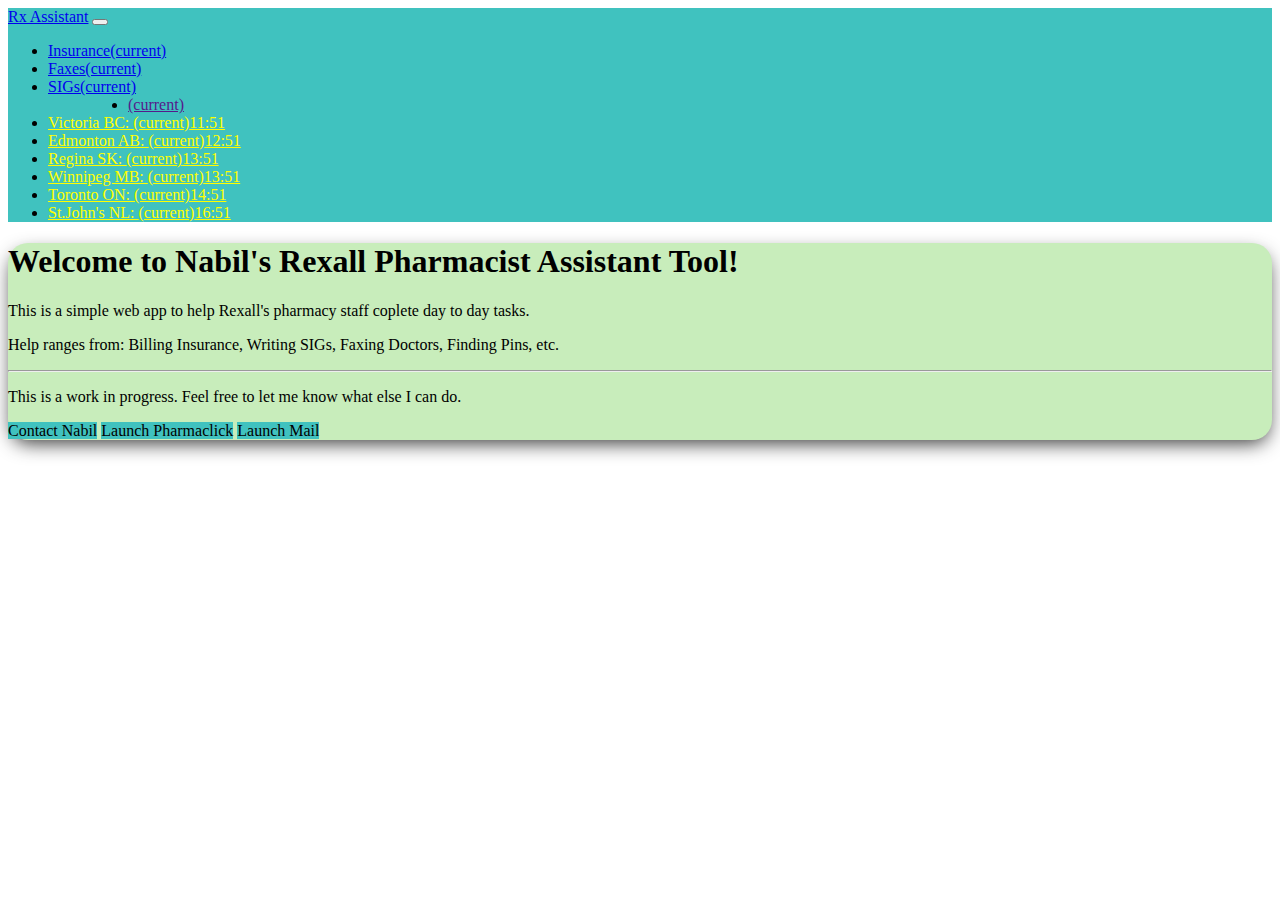
<file: index.html>
<!DOCTYPE html>
<html>
<head>
  <title>Rx Assitant Tool</title>


	<!-- Boostrap Styles -->
<link rel="stylesheet" href="https://cdn.jsdelivr.net/npm/bootstrap@4.6.2/dist/css/bootstrap.min.css" integrity="sha384-xOolHFLEh07PJGoPkLv1IbcEPTNtaed2xpHsD9ESMhqIYd0nLMwNLD69Npy4HI+N" crossorigin="anonymous">

<!-- Personal Styles -->
<link rel="stylesheet" type="text/css" href="index.css">

</head>
<body>


<!-- Navbar -->
<nav class="navbar navbar-expand-lg navbar-dark RexallGreenLight1">
  <a class="navbar-brand" href="index.html">Rx Assistant</a>
  <button class="navbar-toggler" type="button" data-toggle="collapse" data-target="#navbarNavDropdown" arSia-controls="navbarNavDropdown" aria-expanded="false" aria-label="Toggle navigation">
    <span class="navbar-toggler-icon"></span>
  </button>
  <div class="collapse navbar-collapse" id="navbarNavDropdown">
    <ul class="navbar-nav">
      <li class="nav-item active">
        <a class="nav-link" href="InsuranceHelp.html">Insurance<span class="sr-only">(current)</span></a>
      </li>
      <li class="nav-item active">
        <a class="nav-link" href="FaxHelp.html">Faxes<span class="sr-only">(current)</span></a>
      </li>
      </li>
      <li class="nav-item active">
        <a class="nav-link" href="SigHelp.html">SIGs<span class="sr-only">(current)</span></a>
      </li>
      <li class="nav-item active" style="margin-left: 80px;">
        <a class="nav-link" href=""><span class="sr-only">(current)</span></a>
      </li>
      <li class="nav-item">
        <a class="nav-link disabled" id="BCTime" href="">Victoria BC: <span class="sr-only">(current)</span></a>
      </li>
      <li class="nav-item">
        <a class="nav-link disabled" id="ABTime" href="">Edmonton AB: <span class="sr-only">(current)</span></a>
      </li>
      <li class="nav-item">
        <a class="nav-link disabled" id="SKTime" href="">Regina SK: <span class="sr-only">(current)</span></a>
      </li>
      <li class="nav-item">
        <a class="nav-link disabled" id="MBTime" href="">Winnipeg MB:   <span class="sr-only">(current)</span></a>
      </li>
      <li class="nav-item">
        <a class="nav-link disabled" id="ONTime" href="">Toronto ON:   <span class="sr-only">(current)</span></a>
      </li>
      <li class="nav-item">
        <a class="nav-link disabled" id="NLTime" href="">St.John's NL:   <span class="sr-only">(current)</span></a>
      </li>
    </ul>
  </div>
</nav>


<!-- Welcome Content-->
<div class="container mt-5">

<!-- Jumbotron -->
  <div class="jumbotron RexallGreenLight2">
    <h1 class="display-4">Welcome to Nabil's Rexall Pharmacist Assistant Tool!</h1>
    <p class="lead">This is a simple web app to help Rexall's pharmacy staff coplete day to day tasks.</p>
    <p class="lead">Help ranges from: Billing Insurance, Writing  SIGs, Faxing Doctors, Finding Pins, etc.</p>
    <hr class="my-4">
    <p>This is a work in progress. Feel free to let me know what else I can do.</p>
    <a class="btn btn-primary btn-lg RexallGreenLight1" role="button" onclick="contactNabil()">Contact Nabil</a>
    <a class="btn btn-primary btn-lg RexallGreenLight1" role="button" onclick="launchPharmaclick()">Launch Pharmaclick</a>
    <a class="btn btn-primary btn-lg RexallGreenLight1" role="button" onclick="launchMail()">Launch Mail</a>

  </div>


</div>

  


<!-- Footer -->



	<!-- Boostrap Scripts -->
<script src="https://cdn.jsdelivr.net/npm/jquery@3.5.1/dist/jquery.slim.min.js" integrity="sha384-DfXdz2htPH0lsSSs5nCTpuj/zy4C+OGpamoFVy38MVBnE+IbbVYUew+OrCXaRkfj" crossorigin="anonymous"></script>
<script src="https://cdn.jsdelivr.net/npm/popper.js@1.16.1/dist/umd/popper.min.js" integrity="sha384-9/reFTGAW83EW2RDu2S0VKaIzap3H66lZH81PoYlFhbGU+6BZp6G7niu735Sk7lN" crossorigin="anonymous"></script>
<script src="https://cdn.jsdelivr.net/npm/bootstrap@4.6.2/dist/js/bootstrap.min.js" integrity="sha384-+sLIOodYLS7CIrQpBjl+C7nPvqq+FbNUBDunl/OZv93DB7Ln/533i8e/mZXLi/P+" crossorigin="anonymous"></script>


<!-- Native JS Script -->
<script type="text/javascript" src="index.js"></script>


</body>
</html>
</file>
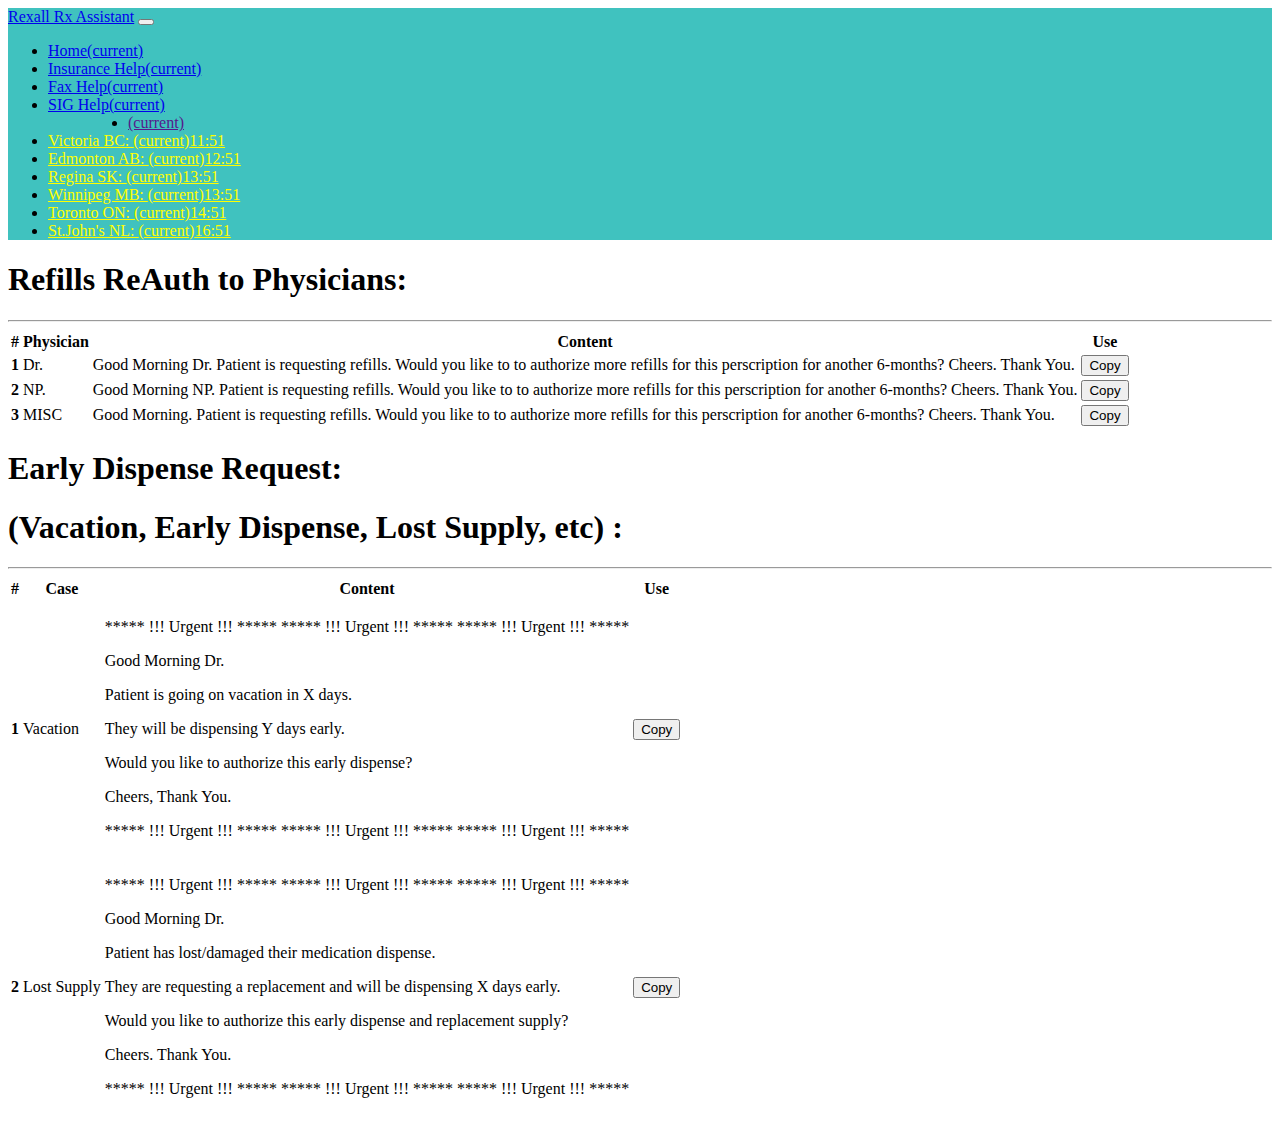
<file: FaxHelp.html>
<!DOCTYPE html>
<html>
<head>
	<title>Rexall Rx Assitant Tool</title>


  <!-- Boostrap Styles -->
<link rel="stylesheet" href="https://cdn.jsdelivr.net/npm/bootstrap@4.6.2/dist/css/bootstrap.min.css" integrity="sha384-xOolHFLEh07PJGoPkLv1IbcEPTNtaed2xpHsD9ESMhqIYd0nLMwNLD69Npy4HI+N" crossorigin="anonymous">

<!-- Personal Styles -->
<link rel="stylesheet" type="text/css" href="index.css">


</head>
<body>
<!-- Navbar -->
<nav class="navbar navbar-expand-lg navbar-dark RexallGreenLight1">
  <a class="navbar-brand" href="#">Rexall Rx Assistant</a>
  <button class="navbar-toggler" type="button" data-toggle="collapse" data-target="#navbarNavDropdown" arSia-controls="navbarNavDropdown" aria-expanded="false" aria-label="Toggle navigation">
    <span class="navbar-toggler-icon"></span>
  </button>
  <div class="collapse navbar-collapse" id="navbarNavDropdown">
    <ul class="navbar-nav">
      <li class="nav-item active">
        <a class="nav-link" href="index.html">Home<span class="sr-only">(current)</span></a>
      </li>
      <li class="nav-item active">
        <a class="nav-link" href="InsuranceHelp.html">Insurance Help<span class="sr-only">(current)</span></a>
      </li>
      <li class="nav-item active">
        <a class="nav-link" href="FaxHelp.html">Fax Help<span class="sr-only">(current)</span></a>
      </li>
      </li>
      <li class="nav-item active">
        <a class="nav-link" href="SigHelp.html">SIG Help<span class="sr-only">(current)</span></a>
      </li>
      <li class="nav-item active" style="margin-left: 80px;">
        <a class="nav-link" href=""><span class="sr-only">(current)</span></a>
      </li>
      <li class="nav-item">
        <a class="nav-link disabled" id="BCTime" href="">Victoria BC: <span class="sr-only">(current)</span></a>
      </li>
      <li class="nav-item">
        <a class="nav-link disabled" id="ABTime" href="">Edmonton AB: <span class="sr-only">(current)</span></a>
      </li>
      <li class="nav-item">
        <a class="nav-link disabled" id="SKTime" href="">Regina SK: <span class="sr-only">(current)</span></a>
      </li>
      <li class="nav-item">
        <a class="nav-link disabled" id="MBTime" href="">Winnipeg MB:   <span class="sr-only">(current)</span></a>
      </li>
      <li class="nav-item">
        <a class="nav-link disabled" id="ONTime" href="">Toronto ON:   <span class="sr-only">(current)</span></a>
      </li>
      <li class="nav-item">
        <a class="nav-link disabled" id="NLTime" href="">St.John's NL:   <span class="sr-only">(current)</span></a>
      </li>
    </ul>
  </div>
</nav>

  <!--Copy Output-->
  <div class="copyStatus1" id="copyStatus1">
  </div>


<div class="container m-5">
    
  <h1>Refills ReAuth to Physicians:</h1>
  <hr>

  <table class="table">
    <thead>
      <tr>
        <th scope="col">#</th>
        <th scope="col">Physician</th>
        <th scope="col">Content</th>
        <th scope="col">Use</th>
      </tr>
    </thead>
    <tbody>
      <tr>
        <th scope="row">1</th>
        <td>Dr.</td>
        <td>Good Morning Dr. Patient is requesting refills. Would you like to to authorize more refills for this perscription for another 6-months? Cheers. Thank You.</td>
        <td>
          <button type="button" class="btn btn-success" onclick="reAuthCopy(1)">Copy</button>
        </td>
      </tr>
      <tr>
        <th scope="row">2</th>
        <td>NP.</td>
        <td>Good Morning NP. Patient is requesting refills. Would you like to to authorize more refills for this perscription for another 6-months? Cheers. Thank You.</td>
        <td>
          <button type="button" class="btn btn-success" onclick="reAuthCopy(2)">Copy</button>
        </td>
      </tr>
      <tr>
        <th scope="row">3</th>
        <td>MISC</td>
        <td>Good Morning. Patient is requesting refills. Would you like to to authorize more refills for this perscription for another 6-months? Cheers. Thank You.</td>
        <td>
          <button type="button" class="btn btn-success" onclick="reAuthCopy(3)">Copy</button>
        </td>
      </tr>
    </tbody>
  </table>

  <h1>Early Dispense Request:</h1>
  <h1>(Vacation, Early Dispense, Lost Supply, etc) :</h1>
  <hr>

  <table class="table">
    <thead>
      <tr>
        <th scope="col">#</th>
        <th scope="col">Case</th>
        <th scope="col">Content</th>
        <th scope="col">Use</th>
      </tr>
    </thead>
    <tbody>
      <tr>  
        <th scope="row">1</th>
        <td>Vacation</td>
        <td>
          <p>***** !!! Urgent !!! ***** ***** !!! Urgent !!! ***** ***** !!! Urgent !!! *****</p>
          <p>Good Morning Dr. </p>
          <p>Patient is going on vacation in X days.</p>
          <p>They will be dispensing Y days early.</p>
          <p>Would you like to authorize this early dispense? </p>
          <p> Cheers, Thank You.</p>
          <p>***** !!! Urgent !!! ***** ***** !!! Urgent !!! ***** ***** !!! Urgent !!! *****</p>
        </td>
        <td>
          <button type="button" class="btn btn-success" onclick="reAuthCopy(4)">Copy</button>
        </td>
      </tr>
      <tr>
        <th scope="row">2</th>
        <td>Lost Supply</td>
        <td>
          <p>***** !!! Urgent !!! ***** ***** !!! Urgent !!! ***** ***** !!! Urgent !!! *****</p>
          <p>Good Morning Dr. </p>
          <p>Patient has lost/damaged their medication dispense. </p>
          <p>They are requesting a replacement and will be dispensing X days early.</p>
          <p>Would you like to authorize this early dispense and replacement supply?</p>
          <p> Cheers. Thank You.</p>
          <p>***** !!! Urgent !!! ***** ***** !!! Urgent !!! ***** ***** !!! Urgent !!! *****</p>
        </td>
        <td>
          <button type="button" class="btn btn-success" onclick="reAuthCopy(5)">Copy</button>
        </td>
      </tr>
    </tbody>
  </table>

</div>










	<!-- Boostrap Scripts -->
<script src="https://cdn.jsdelivr.net/npm/jquery@3.5.1/dist/jquery.slim.min.js" integrity="sha384-DfXdz2htPH0lsSSs5nCTpuj/zy4C+OGpamoFVy38MVBnE+IbbVYUew+OrCXaRkfj" crossorigin="anonymous"></script>
<script src="https://cdn.jsdelivr.net/npm/popper.js@1.16.1/dist/umd/popper.min.js" integrity="sha384-9/reFTGAW83EW2RDu2S0VKaIzap3H66lZH81PoYlFhbGU+6BZp6G7niu735Sk7lN" crossorigin="anonymous"></script>
<script src="https://cdn.jsdelivr.net/npm/bootstrap@4.6.2/dist/js/bootstrap.min.js" integrity="sha384-+sLIOodYLS7CIrQpBjl+C7nPvqq+FbNUBDunl/OZv93DB7Ln/533i8e/mZXLi/P+" crossorigin="anonymous"></script>


<!-- Native JS Script -->
<script type="text/javascript" src="index.js"></script>

</body>
</html>
</file>
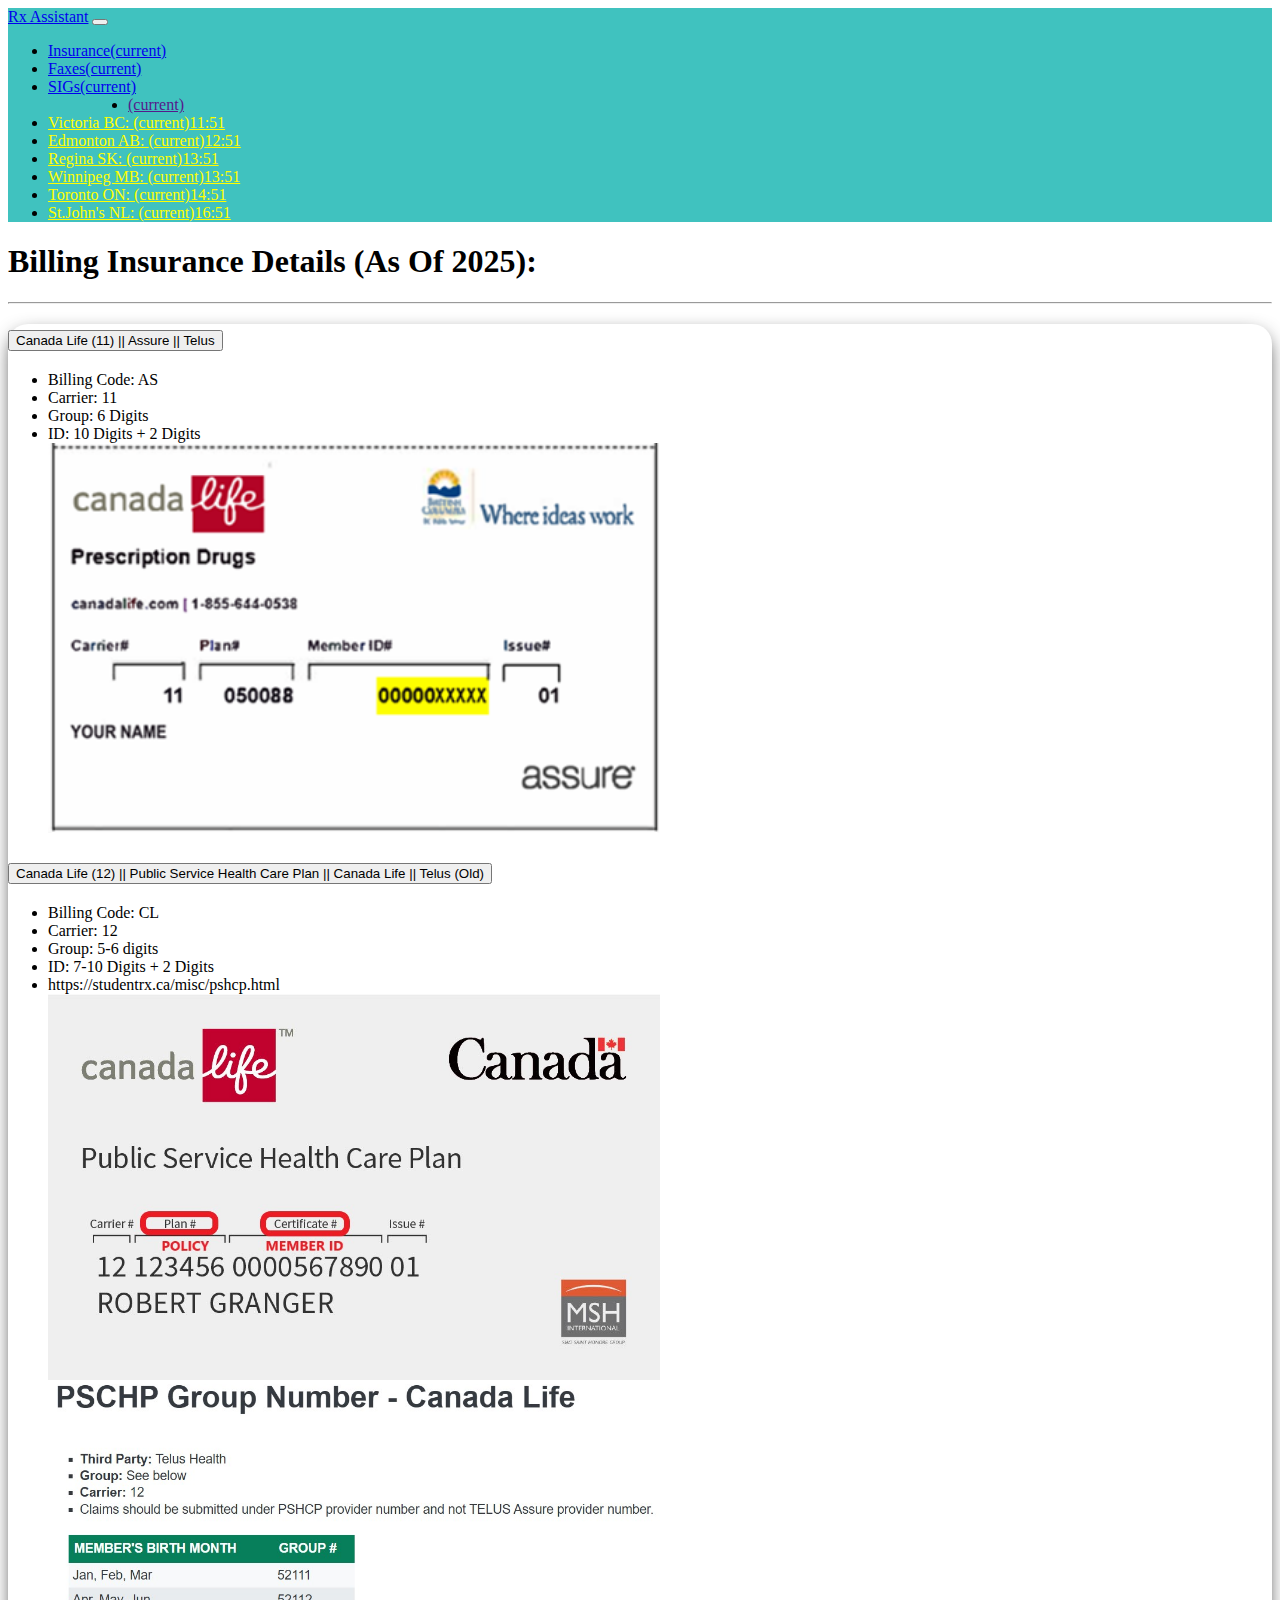
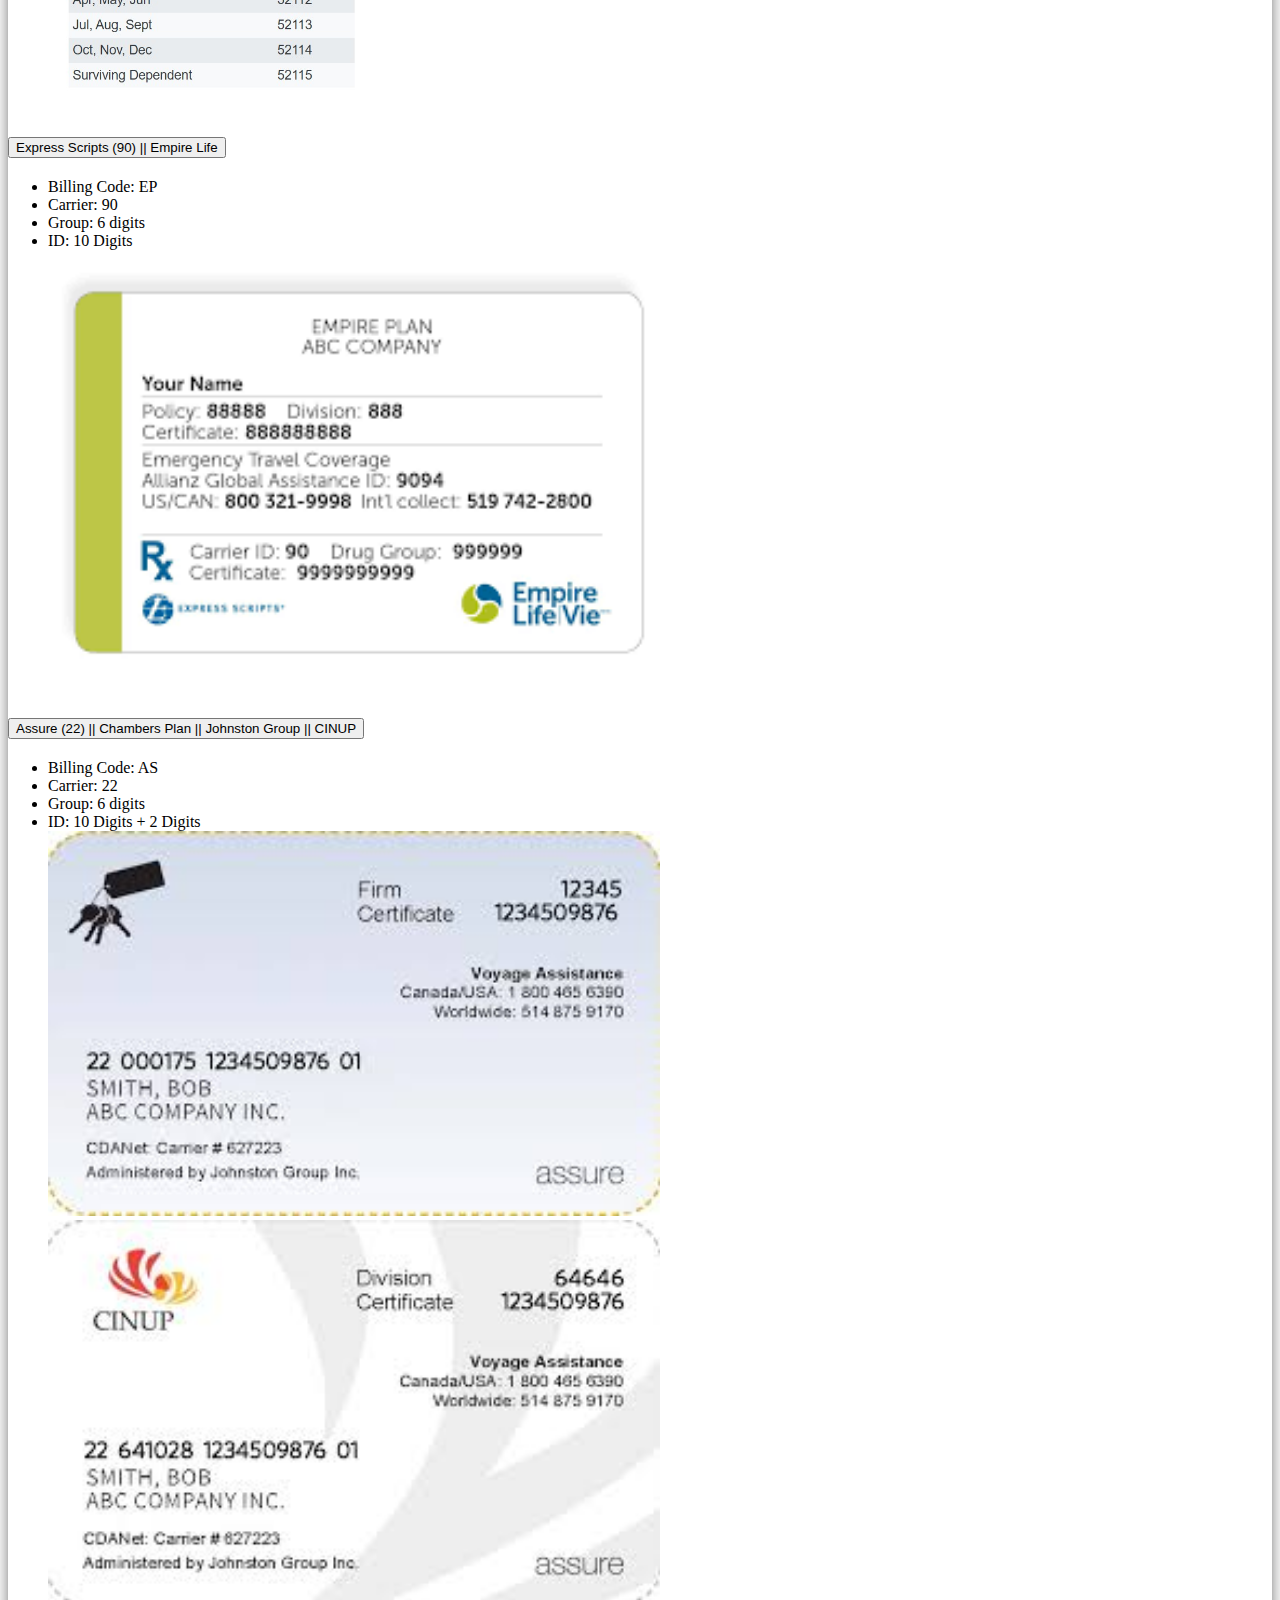
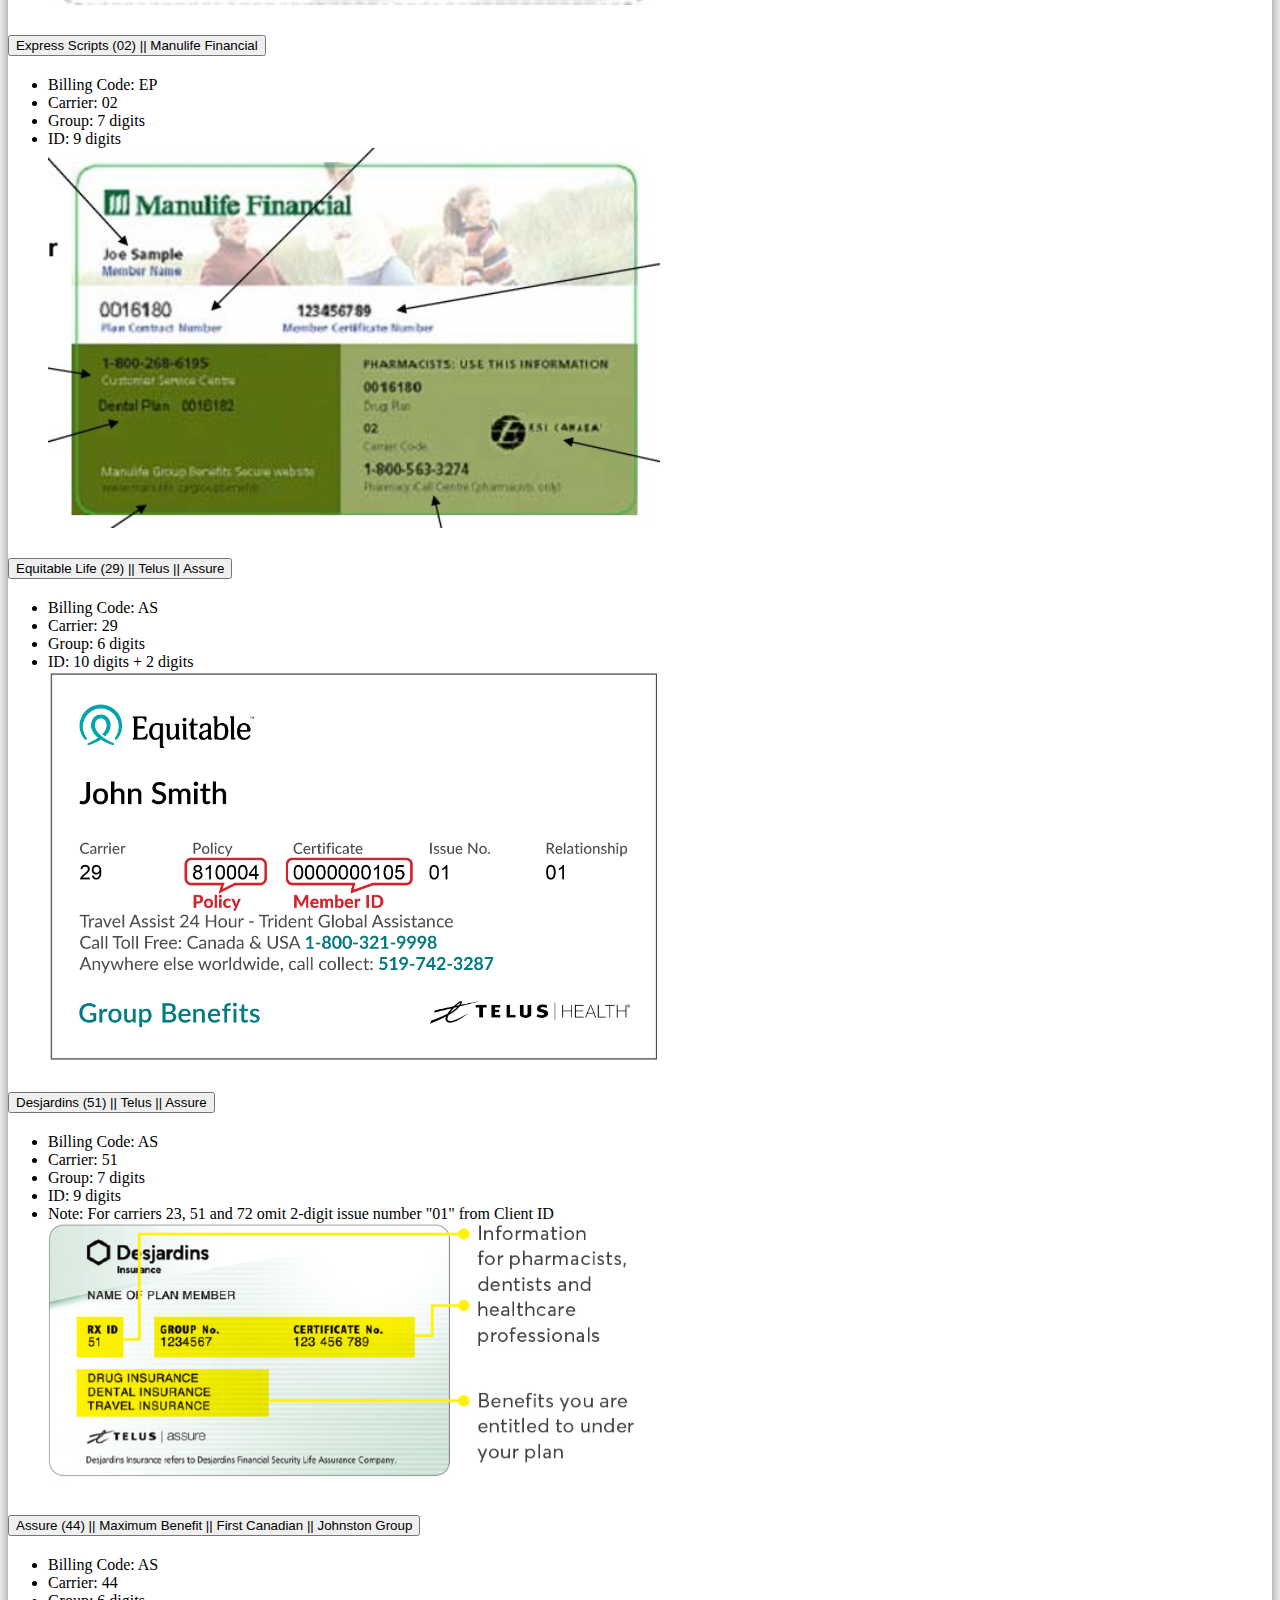
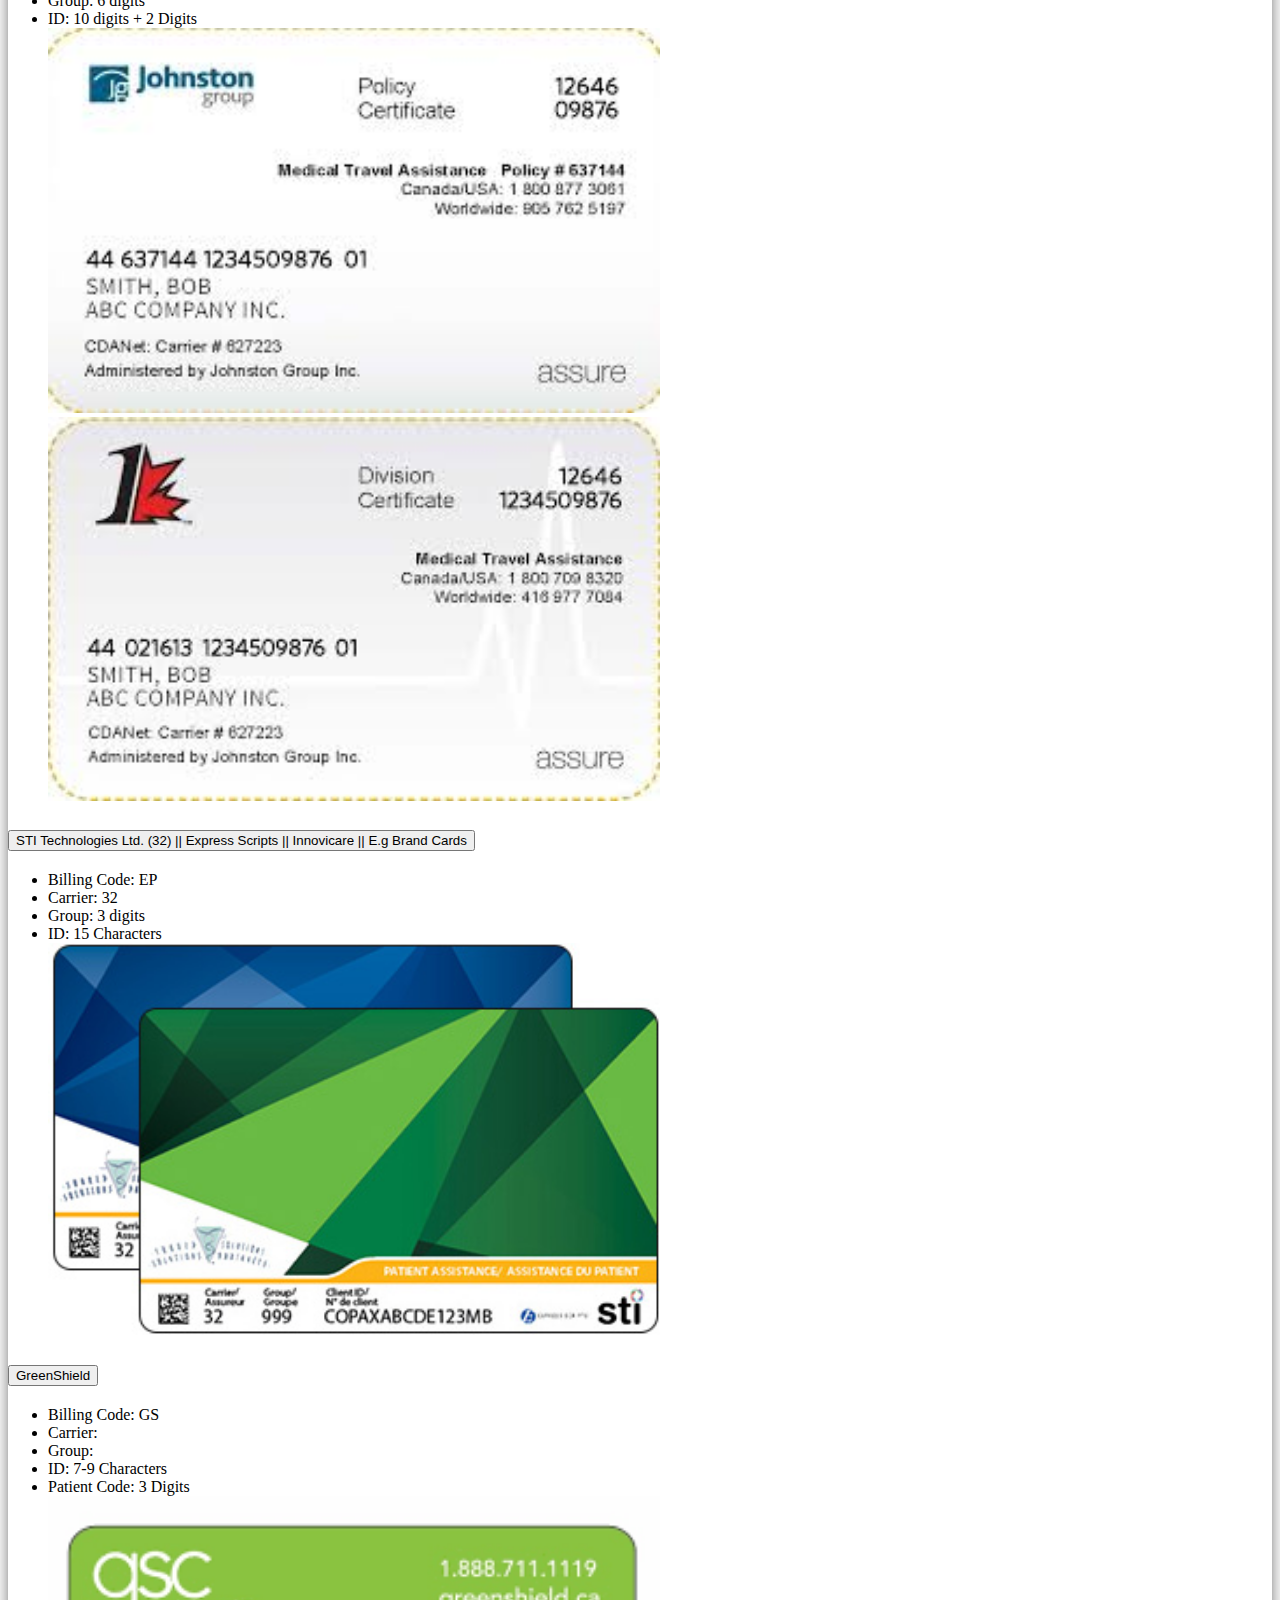
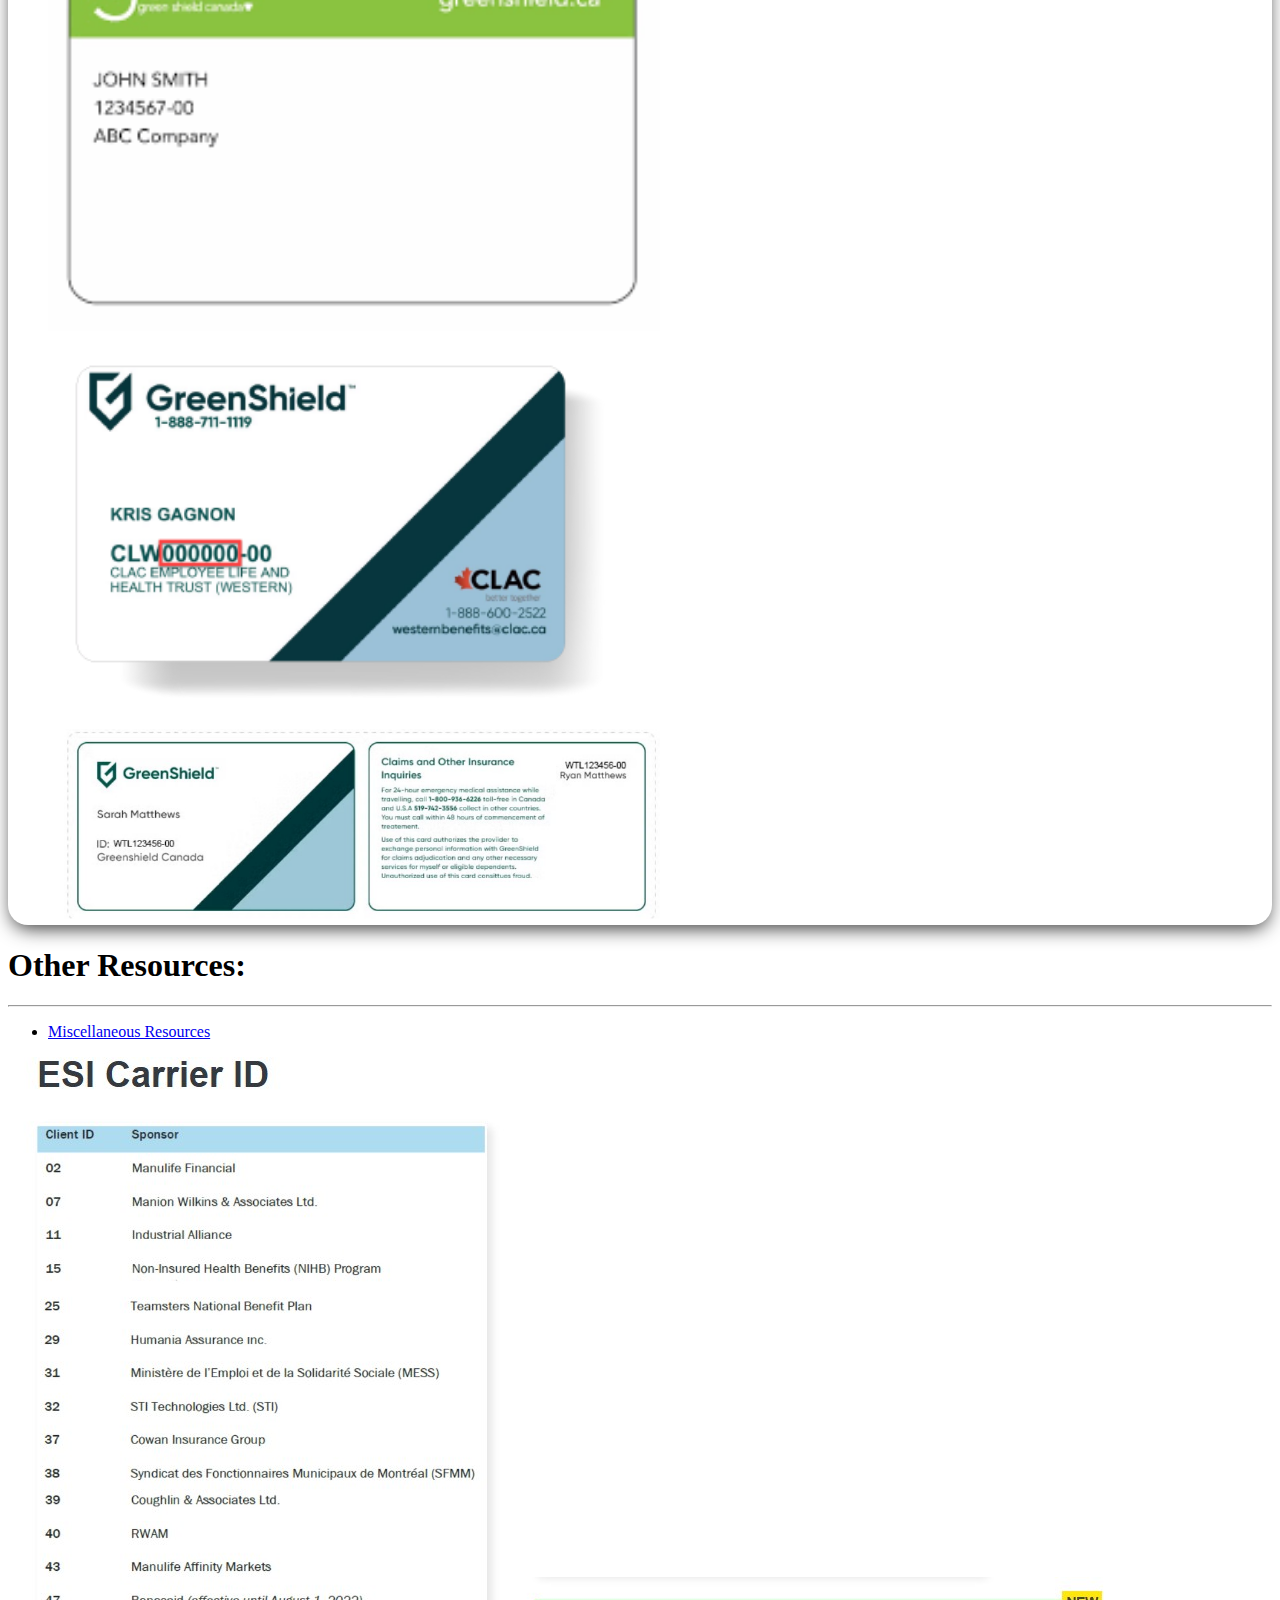
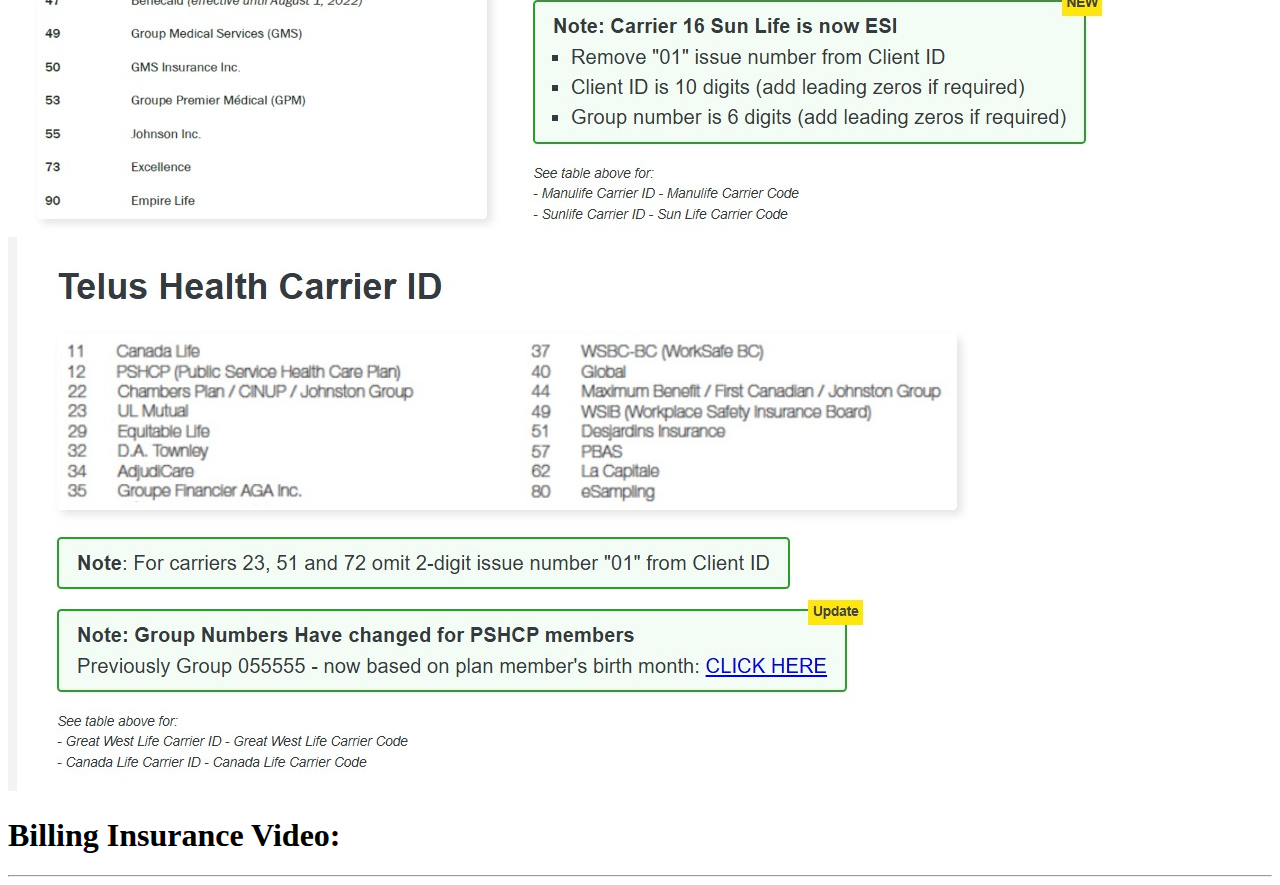
<file: InsuranceHelp.html>
<!DOCTYPE html>
<html>
<head>
	<title>Rx Assitant Tool</title>


  <!-- Boostrap Styles -->
<link rel="stylesheet" href="https://cdn.jsdelivr.net/npm/bootstrap@4.6.2/dist/css/bootstrap.min.css" integrity="sha384-xOolHFLEh07PJGoPkLv1IbcEPTNtaed2xpHsD9ESMhqIYd0nLMwNLD69Npy4HI+N" crossorigin="anonymous">

<!-- Personal Styles -->
<link rel="stylesheet" type="text/css" href="index.css">

</head>
<body>
  

<!-- Navbar -->
<nav class="navbar navbar-expand-lg navbar-dark RexallGreenLight1">
  <a class="navbar-brand" href="index.html">Rx Assistant</a>
  <button class="navbar-toggler" type="button" data-toggle="collapse" data-target="#navbarNavDropdown" arSia-controls="navbarNavDropdown" aria-expanded="false" aria-label="Toggle navigation">
    <span class="navbar-toggler-icon"></span>
  </button>
  <div class="collapse navbar-collapse" id="navbarNavDropdown">
    <ul class="navbar-nav">
      <li class="nav-item active">
        <a class="nav-link" href="InsuranceHelp.html">Insurance<span class="sr-only">(current)</span></a>
      </li>
      <li class="nav-item active">
        <a class="nav-link" href="FaxHelp.html">Faxes<span class="sr-only">(current)</span></a>
      </li>
      </li>
      <li class="nav-item active">
        <a class="nav-link" href="SigHelp.html">SIGs<span class="sr-only">(current)</span></a>
      </li>
      <li class="nav-item active" style="margin-left: 80px;">
        <a class="nav-link" href=""><span class="sr-only">(current)</span></a>
      </li>
      <li class="nav-item">
        <a class="nav-link disabled" id="BCTime" href="">Victoria BC: <span class="sr-only">(current)</span></a>
      </li>
      <li class="nav-item">
        <a class="nav-link disabled" id="ABTime" href="">Edmonton AB: <span class="sr-only">(current)</span></a>
      </li>
      <li class="nav-item">
        <a class="nav-link disabled" id="SKTime" href="">Regina SK: <span class="sr-only">(current)</span></a>
      </li>
      <li class="nav-item">
        <a class="nav-link disabled" id="MBTime" href="">Winnipeg MB:   <span class="sr-only">(current)</span></a>
      </li>
      <li class="nav-item">
        <a class="nav-link disabled" id="ONTime" href="">Toronto ON:   <span class="sr-only">(current)</span></a>
      </li>
      <li class="nav-item">
        <a class="nav-link disabled" id="NLTime" href="">St.John's NL:   <span class="sr-only">(current)</span></a>
      </li>
    </ul>
  </div>
</nav>


<!-- Accordion -->
<div class="container m-5">
  

  <h1>Billing Insurance Details (As Of 2025):</h1>
  <hr>


  <div class="accordion" id="accordionExample">

    <div class="card">
      <div class="card-header" id="headingOne">
        <h2 class="mb-0">
          <button class="btn btn-link btn-block text-left" type="button" data-toggle="collapse" data-target="#collapseOne" aria-expanded="" aria-controls="collapseOne">
            Canada Life (11) || Assure || Telus
          </button>
        </h2>
      </div>

      <div id="collapseOne" class="collapse" aria-labelledby="headingOne" data-parent="#accordionExample">
        <div class="card-body">
          <ul>
            <li>Billing Code: AS</li>
            <li>Carrier: 11</li>
            <li>Group: 6 Digits</li>
            <li>ID: 10 Digits + 2 Digits</li>
            <img src="InsuranceCards/1.png" style="width: 50%">
          </ul>
        </div>
      </div>
    </div>
    <div class="card">
      <div class="card-header" id="headingTwo">
        <h2 class="mb-0">
          <button class="btn btn-link btn-block text-left collapsed" type="button" data-toggle="collapse" data-target="#collapseTwo" aria-expanded="false" aria-controls="collapseTwo">
            Canada Life (12) || Public Service Health Care Plan || Canada Life || Telus (Old)
          </button>
        </h2>
      </div>
      <div id="collapseTwo" class="collapse" aria-labelledby="headingTwo" data-parent="#accordionExample">
        <div class="card-body">
          <ul>
            <li>Billing Code: CL</li>
            <li>Carrier: 12</li>
            <li>Group: 5-6 digits</li>
            <li>ID: 7-10 Digits + 2 Digits</li>
            <li>https://studentrx.ca/misc/pshcp.html</li>
            <img src="InsuranceCards/2.jpg" style="width: 50%">
            <img src="InsuranceCards/PSHCP.jpg" style="width: 50%">
          </ul>
        </div>
      </div>
    </div>
    <div class="card">
      <div class="card-header" id="headingTwo">
        <h2 class="mb-0">
          <button class="btn btn-link btn-block text-left collapsed" type="button" data-toggle="collapse" data-target="#collapseThree" aria-expanded="false" aria-controls="collapseThree">
            Express Scripts (90) || Empire Life
          </button>
        </h2>
      </div>
      <div id="collapseThree" class="collapse" aria-labelledby="headingTwo" data-parent="#accordionExample">
        <div class="card-body">
          <ul>
            <li>Billing Code: EP</li>
            <li>Carrier: 90</li>
            <li>Group: 6 digits</li>
            <li>ID: 10 Digits</li>
            <img src="InsuranceCards/3.png" style="width: 50%">
          </ul>
        </div>
      </div>
    </div>
    <div class="card">
      <div class="card-header" id="headingTwo">
        <h2 class="mb-0">
          <button class="btn btn-link btn-block text-left collapsed" type="button" data-toggle="collapse" data-target="#collapseFour" aria-expanded="false" aria-controls="collapseFour">
            Assure (22) || Chambers Plan || Johnston Group || CINUP
          </button>
        </h2>
      </div>
      <div id="collapseFour" class="collapse" aria-labelledby="headingTwo" data-parent="#accordionExample">
        <div class="card-body">
          <ul>
            <li>Billing Code: AS</li>
            <li>Carrier: 22</li>
            <li>Group: 6 digits</li>
            <li>ID: 10 Digits + 2 Digits</li>
            <img src="InsuranceCards/4.jpg" style="width: 50%">
            <img src="InsuranceCards/4.1.jpg" style="width: 50%">
          </ul>
        </div>
      </div>
    </div>
    <div class="card">
      <div class="card-header" id="headingTwo">
        <h2 class="mb-0">
          <button class="btn btn-link btn-block text-left collapsed" type="button" data-toggle="collapse" data-target="#collapseFive" aria-expanded="false" aria-controls="collapseFive">
            Express Scripts (02) || Manulife Financial
          </button>
        </h2>
      </div>
      <div id="collapseFive" class="collapse" aria-labelledby="headingTwo" data-parent="#accordionExample">
        <div class="card-body">
          <ul>
            <li>Billing Code: EP</li>
            <li>Carrier: 02</li>
            <li>Group: 7 digits</li>
            <li>ID: 9 digits</li>
            <img src="InsuranceCards/5.jpg" style="width: 50%">
          </ul>
        </div>
      </div>
    </div>
    <div class="card">
      <div class="card-header" id="headingTwo">
        <h2 class="mb-0">
          <button class="btn btn-link btn-block text-left collapsed" type="button" data-toggle="collapse" data-target="#collapseSix" aria-expanded="false" aria-controls="collapseSix">
            Equitable Life (29) || Telus || Assure
          </button>
        </h2>
      </div>
      <div id="collapseSix" class="collapse" aria-labelledby="headingTwo" data-parent="#accordionExample">
        <div class="card-body">
          <ul>
            <li>Billing Code: AS</li>
            <li>Carrier: 29</li>
            <li>Group: 6 digits</li>
            <li>ID: 10 digits + 2 digits</li>
            <img src="InsuranceCards/6.png" style="width: 50%">
          </ul>
        </div>
      </div>
    </div>
    <div class="card">
      <div class="card-header" id="headingTwo">
        <h2 class="mb-0">
          <button class="btn btn-link btn-block text-left collapsed" type="button" data-toggle="collapse" data-target="#collapseSeven" aria-expanded="false" aria-controls="collapseSeven">
            Desjardins (51) || Telus || Assure
          </button>
        </h2>
      </div>
      <div id="collapseSeven" class="collapse" aria-labelledby="headingTwo" data-parent="#accordionExample">
        <div class="card-body">
          <ul>
            <li>Billing Code: AS</li>
            <li>Carrier: 51</li>
            <li>Group: 7 digits</li>
            <li>ID: 9 digits</li>
            <li>Note: For carriers 23, 51 and 72 omit 2-digit issue number "01" from Client ID</li>
            <img src="InsuranceCards/7.jpg" style="width: 50%">
          </ul>
        </div>
      </div>
    </div>
    <div class="card">
      <div class="card-header" id="headingTwo">
        <h2 class="mb-0">
          <button class="btn btn-link btn-block text-left collapsed" type="button" data-toggle="collapse" data-target="#collapseEight" aria-expanded="false" aria-controls="collapseEight">
            Assure (44) || Maximum Benefit || First Canadian || Johnston Group
          </button>
        </h2>
      </div>
      <div id="collapseEight" class="collapse" aria-labelledby="headingTwo" data-parent="#accordionExample">
        <div class="card-body">
          <ul>
            <li>Billing Code: AS</li>
            <li>Carrier: 44</li>
            <li>Group: 6 digits</li>
            <li>ID: 10 digits + 2 Digits</li>
            <img src="InsuranceCards/8.jpg" style="width: 50%">
            <img src="InsuranceCards/8.1.jpg" style="width: 50%">
          </ul>
        </div>
      </div>
    </div>
    <div class="card">
      <div class="card-header" id="headingTwo">
        <h2 class="mb-0">
          <button class="btn btn-link btn-block text-left collapsed" type="button" data-toggle="collapse" data-target="#collapseNine" aria-expanded="false" aria-controls="collapseNine">
            STI Technologies Ltd. (32) || Express Scripts || Innovicare || E.g Brand Cards 
          </button>
        </h2>
      </div>
      <div id="collapseNine" class="collapse" aria-labelledby="headingTwo" data-parent="#accordionExample">
        <div class="card-body">
          <ul>
            <li>Billing Code: EP</li>
            <li>Carrier: 32</li>
            <li>Group: 3 digits</li>
            <li>ID: 15 Characters</li>
            <img src="InsuranceCards/9.jpg" style="width: 50%">
          </ul>
        </div>
      </div>
    </div>
    <div class="card">
      <div class="card-header" id="headingTwo">
        <h2 class="mb-0">
          <button class="btn btn-link btn-block text-left collapsed" type="button" data-toggle="collapse" data-target="#collapseTen" aria-expanded="false" aria-controls="collapseTen">
            GreenShield
          </button>
        </h2>
      </div>
      <div id="collapseTen" class="collapse" aria-labelledby="headingTwo" data-parent="#accordionExample">
        <div class="card-body">
          <ul>
            <li>Billing Code: GS</li>
            <li>Carrier: </li>
            <li>Group: </li>
            <li>ID: 7-9 Characters</li>
            <li>Patient Code: 3 Digits</li>
            <img src="InsuranceCards/10.png" style="width: 50%">
            <img src="InsuranceCards/10.1.png" style="width: 50%">
            <img src="InsuranceCards/10.3.jpg" style="width: 50%">

          </ul>
        </div>
      </div>
    </div>
  </div>


  <h1 class="mt-5">Other Resources:</h1>
  <hr>
  <ul>
    <li>
      <a href="https://www.studentrx.ca/misc/cid.html">Miscellaneous Resources</a>
    </li>    
  </ul>
  <img src="InsuranceCards/Sample1.jpg">
  <img src="InsuranceCards/Sample2.jpg">
  <img src="InsuranceCards/Sample3.jpg">


  <h1 class="mt-5">Billing Insurance Video:</h1>
  <hr>


</div>





  <!-- Boostrap Scripts -->
<script src="https://cdn.jsdelivr.net/npm/jquery@3.5.1/dist/jquery.slim.min.js" integrity="sha384-DfXdz2htPH0lsSSs5nCTpuj/zy4C+OGpamoFVy38MVBnE+IbbVYUew+OrCXaRkfj" crossorigin="anonymous"></script>
<script src="https://cdn.jsdelivr.net/npm/popper.js@1.16.1/dist/umd/popper.min.js" integrity="sha384-9/reFTGAW83EW2RDu2S0VKaIzap3H66lZH81PoYlFhbGU+6BZp6G7niu735Sk7lN" crossorigin="anonymous"></script>
<script src="https://cdn.jsdelivr.net/npm/bootstrap@4.6.2/dist/js/bootstrap.min.js" integrity="sha384-+sLIOodYLS7CIrQpBjl+C7nPvqq+FbNUBDunl/OZv93DB7Ln/533i8e/mZXLi/P+" crossorigin="anonymous"></script>


<!-- Native JS Script -->
<script type="text/javascript" src="index.js"></script>



</body>
</html>
</file>
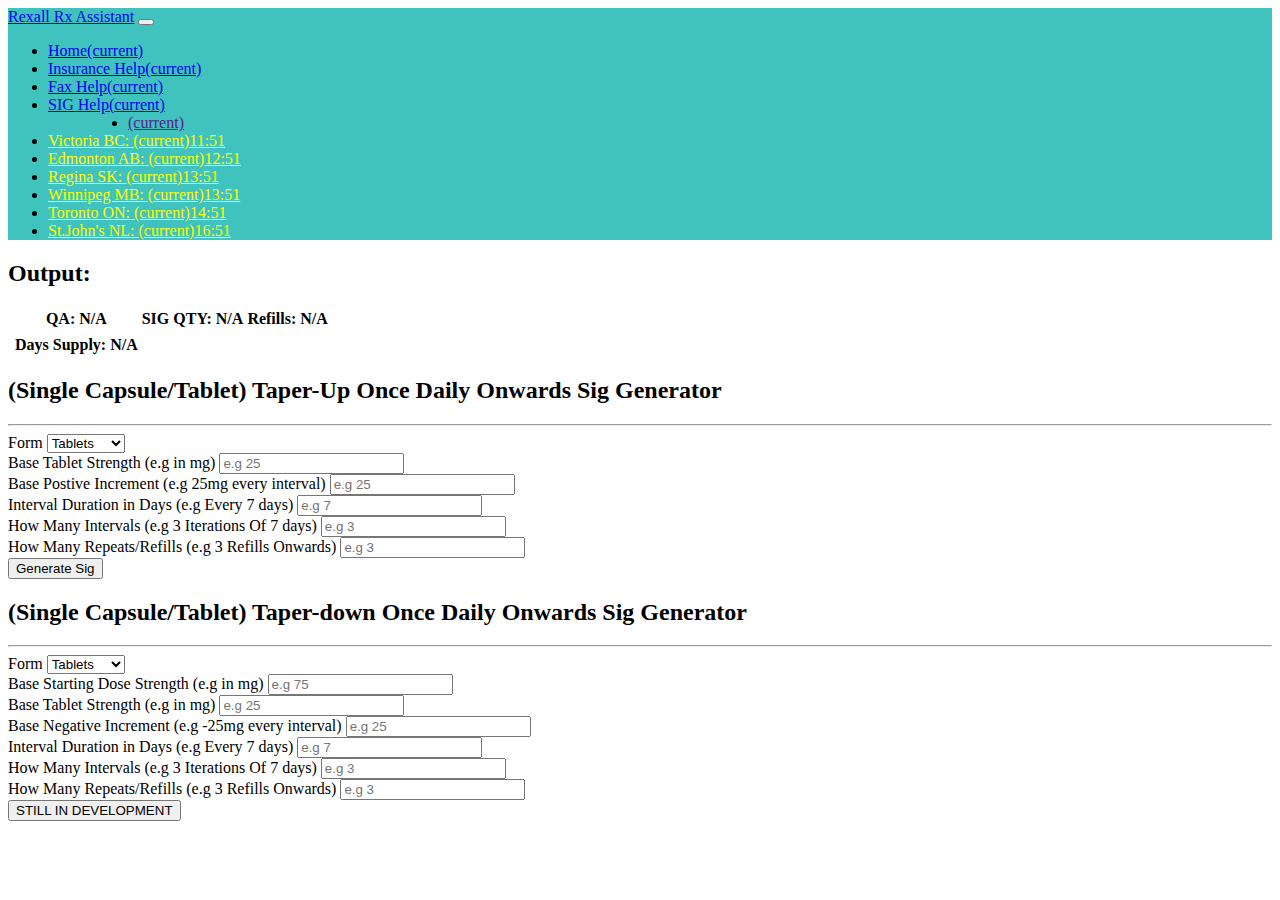
<file: SigHelp.html>
<!DOCTYPE html>
<html>
<head>
	<title>Rexall Rx Assitant Tool</title>

  <!-- Boostrap Styles -->
<link rel="stylesheet" href="https://cdn.jsdelivr.net/npm/bootstrap@4.6.2/dist/css/bootstrap.min.css" integrity="sha384-xOolHFLEh07PJGoPkLv1IbcEPTNtaed2xpHsD9ESMhqIYd0nLMwNLD69Npy4HI+N" crossorigin="anonymous">

<!-- Personal Styles -->
<link rel="stylesheet" type="text/css" href="index.css">

</head>
<body>

<!-- Navbar -->
<nav class="navbar navbar-expand-lg navbar-dark RexallGreenLight1">
  <a class="navbar-brand" href="#">Rexall Rx Assistant</a>
  <button class="navbar-toggler" type="button" data-toggle="collapse" data-target="#navbarNavDropdown" arSia-controls="navbarNavDropdown" aria-expanded="false" aria-label="Toggle navigation">
    <span class="navbar-toggler-icon"></span>
  </button>
  <div class="collapse navbar-collapse" id="navbarNavDropdown">
    <ul class="navbar-nav">
      <li class="nav-item active">
        <a class="nav-link" href="index.html">Home<span class="sr-only">(current)</span></a>
      </li>
      <li class="nav-item active">
        <a class="nav-link" href="InsuranceHelp.html">Insurance Help<span class="sr-only">(current)</span></a>
      </li>
      <li class="nav-item active">
        <a class="nav-link" href="FaxHelp.html">Fax Help<span class="sr-only">(current)</span></a>
      </li>
      </li>
      <li class="nav-item active">
        <a class="nav-link" href="SigHelp.html">SIG Help<span class="sr-only">(current)</span></a>
      </li>
      <li class="nav-item active" style="margin-left: 80px;">
        <a class="nav-link" href=""><span class="sr-only">(current)</span></a>
      </li>
      <li class="nav-item">
        <a class="nav-link disabled" id="BCTime" href="">Victoria BC: <span class="sr-only">(current)</span></a>
      </li>
      <li class="nav-item">
        <a class="nav-link disabled" id="ABTime" href="">Edmonton AB: <span class="sr-only">(current)</span></a>
      </li>
      <li class="nav-item">
        <a class="nav-link disabled" id="SKTime" href="">Regina SK: <span class="sr-only">(current)</span></a>
      </li>
      <li class="nav-item">
        <a class="nav-link disabled" id="MBTime" href="">Winnipeg MB:   <span class="sr-only">(current)</span></a>
      </li>
      <li class="nav-item">
        <a class="nav-link disabled" id="ONTime" href="">Toronto ON:   <span class="sr-only">(current)</span></a>
      </li>
      <li class="nav-item">
        <a class="nav-link disabled" id="NLTime" href="">St.John's NL:   <span class="sr-only">(current)</span></a>
      </li>
    </ul>
  </div>
</nav>

<div class="container mt-5">
  

  <!-- OutPut -->
  <h2 class="mt-2 ">Output: </h2>
  <table class="table table-dark mb-5">
    <thead>
      <tr>
        <th scope="collapsel"></th>
        <th scope="col" id="QAout">QA: N/A</th>
        <th scope="col">SIG</th>
        <th scope="col" id="QTYout">QTY: N/A</th>
        <th scope="col" id="Refillsout">Refills: N/A</th>
      </tr>
    </thead>
    <tbody>
      <tr>
        <td></td> 
        <td></td>
        <td id="SIGout"></td>
        <td></td>
        <td></td>
      </tr>
      <tr>
        <td></td>
        <th id="DaySupplyOut">Days Supply: N/A</th>
        <td></td>
        <td></td>
        <td></td>
      </tr>
    </tbody>
  </table>



  <h2>(Single Capsule/Tablet) Taper-Up Once Daily Onwards Sig Generator</h2>
  <hr>

  <form class="mb-5">
    <div class="form-group">
      <label for="" id="">Form</label>
      <select id="CapOrTab1" name="CapOrTab1">
        <option value="Tablets">Tablets</option>
        <option value="Capsules">Capsules</option>
      </select>
    </div>
    <div class="form-group">
      <label for="baseStrength" id="">Base Tablet Strength (e.g in mg)</label>
      <input type="number" name="baseStrength" placeholder="e.g 25" id="baseStrength">
    </div>
    <div class="form-group">
      <label for="baseIncrement" id="">Base Postive Increment (e.g 25mg every interval) </label>
      <input type="number" name="baseIncrement" placeholder="e.g 25" id="baseIncrement">
    </div>
    <div class="form-group">
      <label for="IntervalDuration" id="">Interval Duration in Days (e.g Every 7 days)</label>
      <input type="number" name="IntervalDuration" placeholder="e.g 7" id="IntervalDuration">
    </div>
    <div class="form-group">
    <label for="IntervalCount" id="">How Many Intervals (e.g 3 Iterations Of 7 days)</label>
    <input type="number" name="IntervalCount" placeholder="e.g 3" id="IntervalCount">
    </div>
    <div class="form-group">
    <label for="RefillCount" id="">How Many Repeats/Refills (e.g 3 Refills Onwards)</label>
    <input type="number" name="RefillCount" placeholder="e.g 3" id="RefillCount">
    </div>    
      <button type="button" class="btn btn-success" onclick="generateSig(1)">Generate Sig</button>
  </form>




  <h2>(Single Capsule/Tablet) Taper-down Once Daily Onwards Sig Generator</h2>
  <hr>


  <form class="mb-5">
    <div class="form-group">
      <label for="" id="">Form</label>
      <select id="CapOrTab1" name="CapOrTab1">
        <option value="Tablets">Tablets</option>
        <option value="Capsules">Capsules</option>
      </select>
    </div>
    <div class="form-group">
      <label for="baseStrength" id="">Base Starting Dose Strength (e.g in mg)</label>
      <input type="number" name="baseStrength" placeholder="e.g 75" id="baseStrength">
    </div>
    <div class="form-group">
      <label for="baseStrength" id="">Base Tablet Strength (e.g in mg)</label>
      <input type="number" name="baseStrength" placeholder="e.g 25" id="baseStrength">
    </div>
    <div class="form-group">
      <label for="baseIncrement" id="">Base Negative Increment (e.g -25mg every interval) </label>
      <input type="number" name="baseIncrement" placeholder="e.g 25" id="baseIncrement">
    </div>
    <div class="form-group">
      <label for="IntervalDuration" id="">Interval Duration in Days (e.g Every 7 days)</label>
      <input type="number" name="IntervalDuration" placeholder="e.g 7" id="IntervalDuration">
    </div>
    <div class="form-group">
    <label for="IntervalCount" id="">How Many Intervals (e.g 3 Iterations Of 7 days)</label>
    <input type="number" name="IntervalCount" placeholder="e.g 3" id="IntervalCount">
    </div>
    <div class="form-group">
    <label for="RefillCount" id="">How Many Repeats/Refills (e.g 3 Refills Onwards)</label>
    <input type="number" name="RefillCount" placeholder="e.g 3" id="RefillCount">
    </div>    
    <button type="button" class="btn btn-success disabled" onclick="generateSig(2)">STILL IN DEVELOPMENT</button>
  </form>



</div>






	<!-- Boostrap Scripts -->
<script src="https://cdn.jsdelivr.net/npm/jquery@3.5.1/dist/jquery.slim.min.js" integrity="sha384-DfXdz2htPH0lsSSs5nCTpuj/zy4C+OGpamoFVy38MVBnE+IbbVYUew+OrCXaRkfj" crossorigin="anonymous"></script>
<script src="https://cdn.jsdelivr.net/npm/popper.js@1.16.1/dist/umd/popper.min.js" integrity="sha384-9/reFTGAW83EW2RDu2S0VKaIzap3H66lZH81PoYlFhbGU+6BZp6G7niu735Sk7lN" crossorigin="anonymous"></script>
<script src="https://cdn.jsdelivr.net/npm/bootstrap@4.6.2/dist/js/bootstrap.min.js" integrity="sha384-+sLIOodYLS7CIrQpBjl+C7nPvqq+FbNUBDunl/OZv93DB7Ln/533i8e/mZXLi/P+" crossorigin="anonymous"></script>



<!-- Native JS Script -->
<script type="text/javascript" src="index.js"></script>

</body>
</html>
</file>
<file: index.css>
/*Rexall Colors*/

.RexallGreenLight1 {
	background-color: #40C2BF;
}


.RexallGreenLight2{
	background-color: #C8EDBB;
}

.RexallGreenDark1 {
	background-color: #147B74;
}


/*Navigation Bar*/
.nav-item{

}
.nav-item:hover{
	scale: 1.10;
}
.navbar-dark .navbar-nav .nav-link.disabled {
	color: yellow;
}



/*Jumbotron Custom*/
.jumbotron{
	border-radius: 20px;
	box-shadow: 0px 7px 19px -4px rgba(0,0,0,0.81);
}


/*Accordion*/
/*Insurance Drop Down*/
.accordion{
	border-radius: 20px;
	box-shadow: 0px 7px 19px -4px rgba(0,0,0,0.81);
}


/*Faxes Copy Alert*/

.alert{
	opacity: 0;
	animation-name: FadeOut;
	animation-duration: 3.1s;
	animation-timing-function: linear;
	animation-iteration-count: 1;
}

@keyframes FadeOut {
	0%{
		opacity: 1.0;
	}
	100% {
		opacity: 0;
	}
}
</file>
